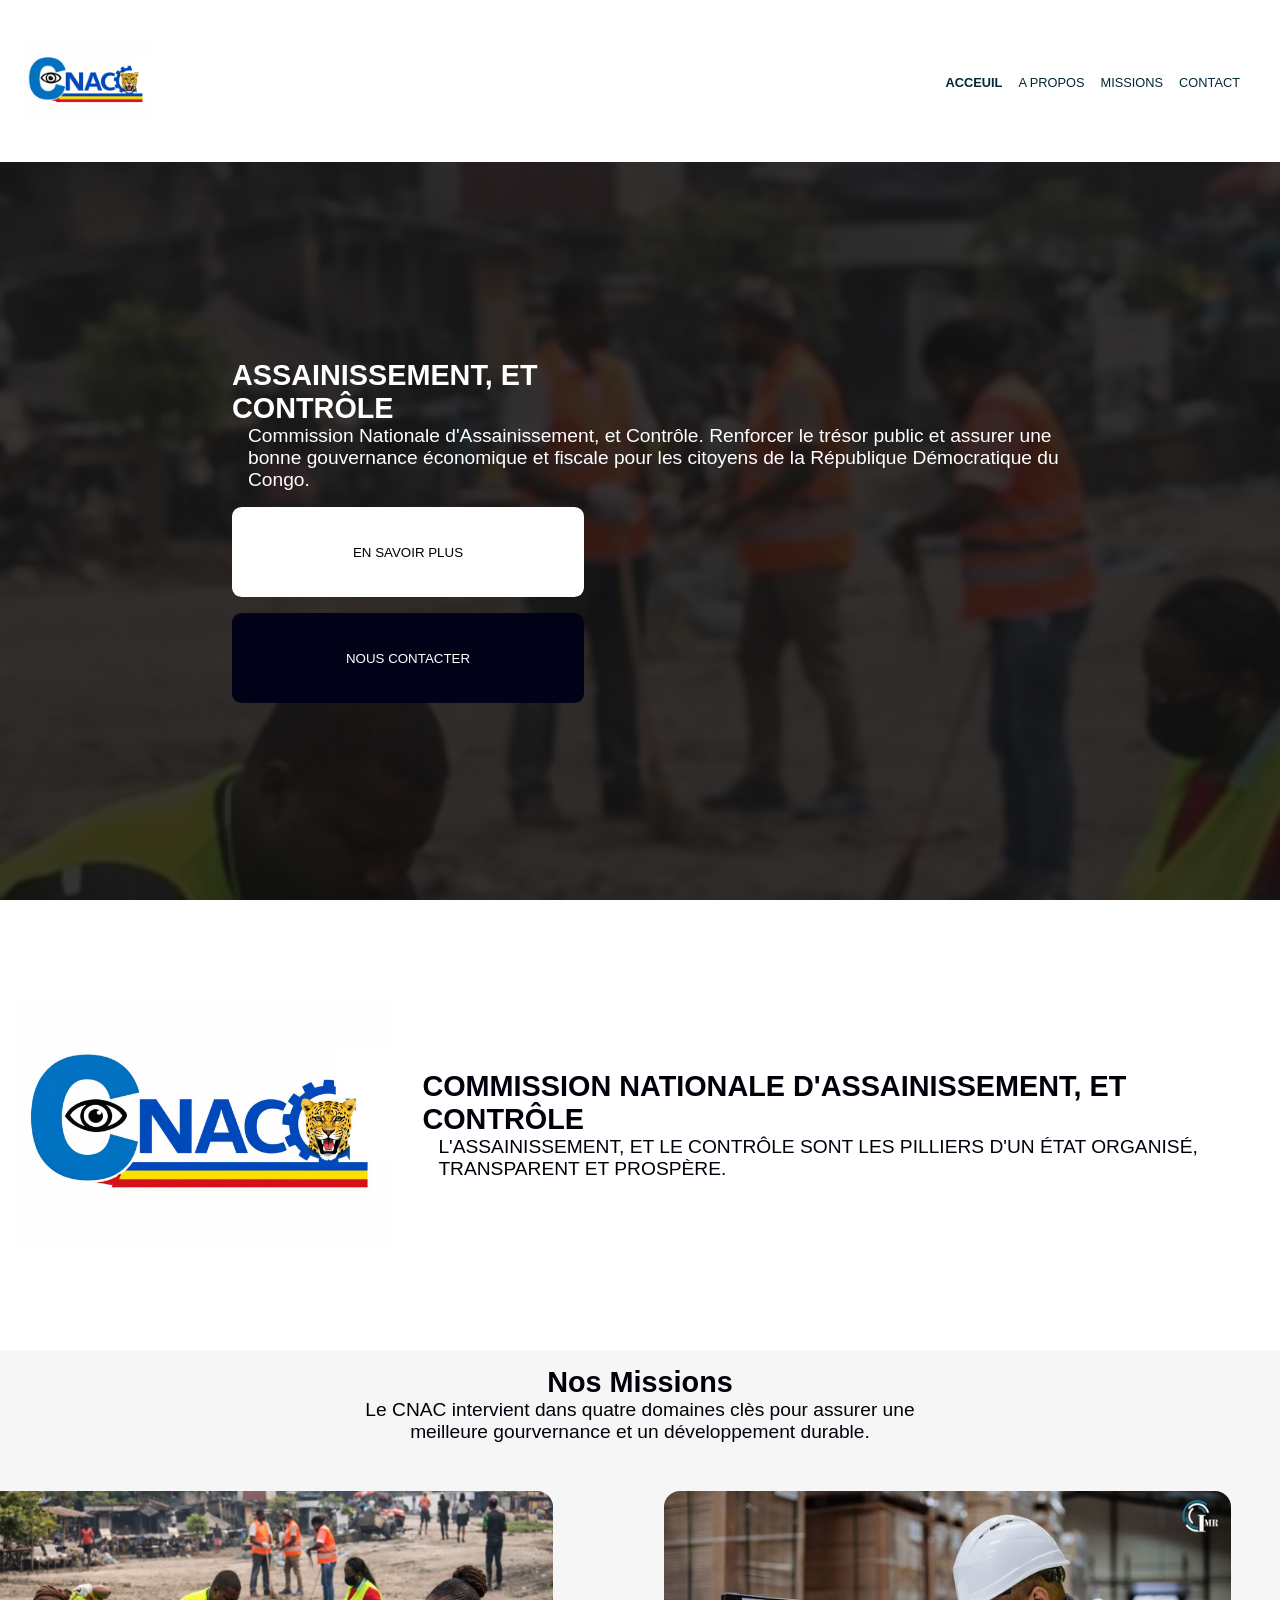
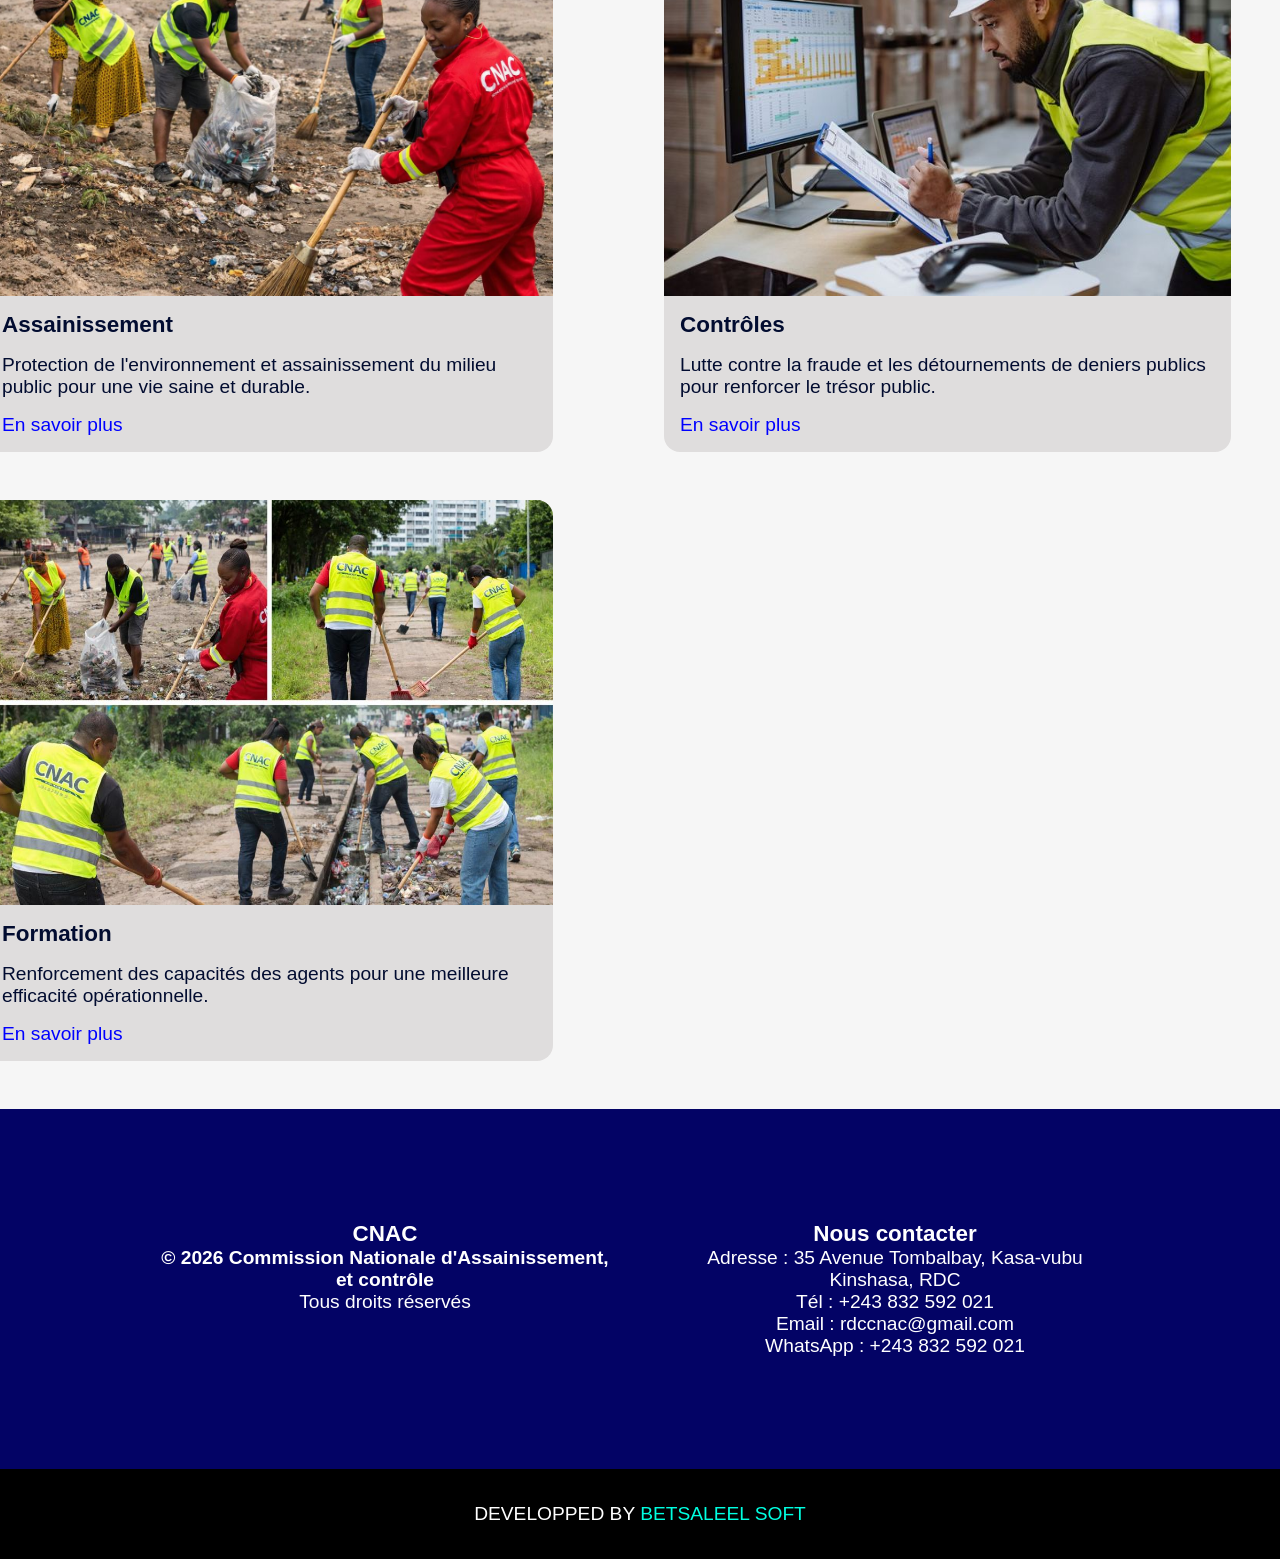
<file: index.html>
<!DOCTYPE html>
<html lang="fr">
<head>
    <meta charset="UTF-8">
    <meta name="viewport" content="width=device-width, initial-scale=1.0, maximum-scale=1.0, user-scalable=no">
    <title>CNAC RDC - Commission Nationale d'Assainissement et Contrôle</title>
    <meta name="description"
content="Site officiel de la Commission Nationale d'Assainissement et Contrôle de la RDC." />
    <link rel="shortcut icon" href="CNAC.jpg" type="image/x-icon">
    <link rel="icon" href="CNAC.jpg" type="image/png">
    <link rel="stylesheet" href="style.css">
    <script src="script.js" defer></script>
</head>
<body>
    <div id="loading" class="loading">
        <img src="Loading_icon.gif" alt="">
    </div>
    <header class="header">
        <div>
            <img src="CNAC.jpg" alt="logo_centre">
        </div>
        
        <nav class="navBar">
            <ul>
                <li>
                    <a href="" style="font-weight: 600;">Acceuil</a>
                </li>
                <li>
                    <a href="about.html">A propos</a>
                </li>
                <li>
                    <a href="mission.html">missions</a>
                </li>
                <li>
                    <a href="contact.html" >Contact</a>
                </li>
            </ul>
        </nav>
        <nav id="mySidenav" class="sideNav">
            <div class="active-link">
                <a href="index.html">Accueil</a>
            </div>
            <div>
                <a href="about.html">A propos</a>
            </div>
            <div>
                <a href="mission.html">Missions</a>
            </div>
            <div>
                <a href="contact.html">Contact</a>
            </div>
        </nav>
        <img id="sideNav" src="menu.png" alt="" class="menu" onclick="openNav()">
    </header>
    <main id="background-carousel" class="main">
        <section class="acceuil">
            <div class="home-text">
                <h1>Assainissement, et<br> Contrôle</h1>
                <div class="sous-home-text">
                    
                    <p>Commission Nationale d'Assainissement, et Contrôle. Renforcer le trésor public et assurer une bonne gouvernance économique et fiscale pour les citoyens de la République Démocratique du Congo.</p>
                </div>
                <button onclick="toAbout()">En savoir plus</button>
                <button style="background-color: rgb(1, 2, 23); color:white;" onclick="toContact()">Nous contacter</button>
            </div>
        </section>
        <section class="home-commission">
            <div class="cnaci-logo">
                <img src="CNAC.jpg" alt="cnaci-logo">
                <div class="cnaci-contenu">
                    <h2 style="text-transform: uppercase; font-family: 'Segoe UI', Tahoma, Geneva, Verdana, sans-serif;"> Commission nationale d'assainissement, et contrôle</h2>
                    <p style="text-transform: uppercase;">
                        L'assainissement, et le contrôle sont les pilliers d'un état organisé, transparent et  prospère.</p>
                      
                </div>
            </div>
        </section>
        <section class="container-home">
            <div class="title-container-home">
                <h2>Nos Missions</h2>
                <p>Le CNAC intervient dans quatre domaines clès pour assurer une meilleure gourvernance et un développement durable.</p>
            </div>
            <div class="containers-to-about">
                <div>
                    <img src="cnac_1.jpg" alt="">
                    <h3>Assainissement</h3>
                    <p>Protection de l'environnement et assainissement du milieu public pour une vie saine et durable.</p>
                    <button onclick="toMission()">En savoir plus</button>
                </div>
               
                <div>
                    <img src="controle_1.jpg" alt="">
                    <h3>Contrôles</h3>
                    <p>Lutte contre la fraude et les détournements de deniers publics pour renforcer le trésor public.</p>
                    <button onclick="toMission()">En savoir plus</button>
                </div>
                <div>
                    <img src="cnac_2.jpg" alt="">
                    <h3>Formation</h3>
                    <p>Renforcement des capacités des agents pour une meilleure efficacité opérationnelle. </p>
                    <button onclick="toMission()">En savoir plus</button>
                </div>
                
                
            </div>
          
        </section>
         </main>
         <footer class="footer">
            <div class="container-1">
                <div class="container-2">
                    <h3>CNAC</h3>
                    <p>
                        <strong>&copy; 2026 Commission Nationale d'Assainissement, et contrôle</strong>
                    </p>
                    <p>Tous droits réservés</p>
                </div>
                <div class="container-2">
                    <h3>Nous contacter</h3>
                    <p>Adresse : 35 Avenue Tombalbay, Kasa-vubu <br> Kinshasa, RDC</p>
                    <p>Tél : +243 832 592 021</p>
                    <p>Email : rdccnac@gmail.com</p>
                    <a href="https://wa.me/+243832592021" style="margin: 0 5px; text-decoration: none;">WhatsApp : +243 832 592 021</a>
                </div>
              
            </div>
            <div class="container-3">
                <p>Developped by <span style="color: rgb(0, 255, 225); cursor: pointer;" onclick="BetsaleelSoft()">Betsaleel Soft</span> </p>
            </div>
            </footer>
</body>
</html>
</file>
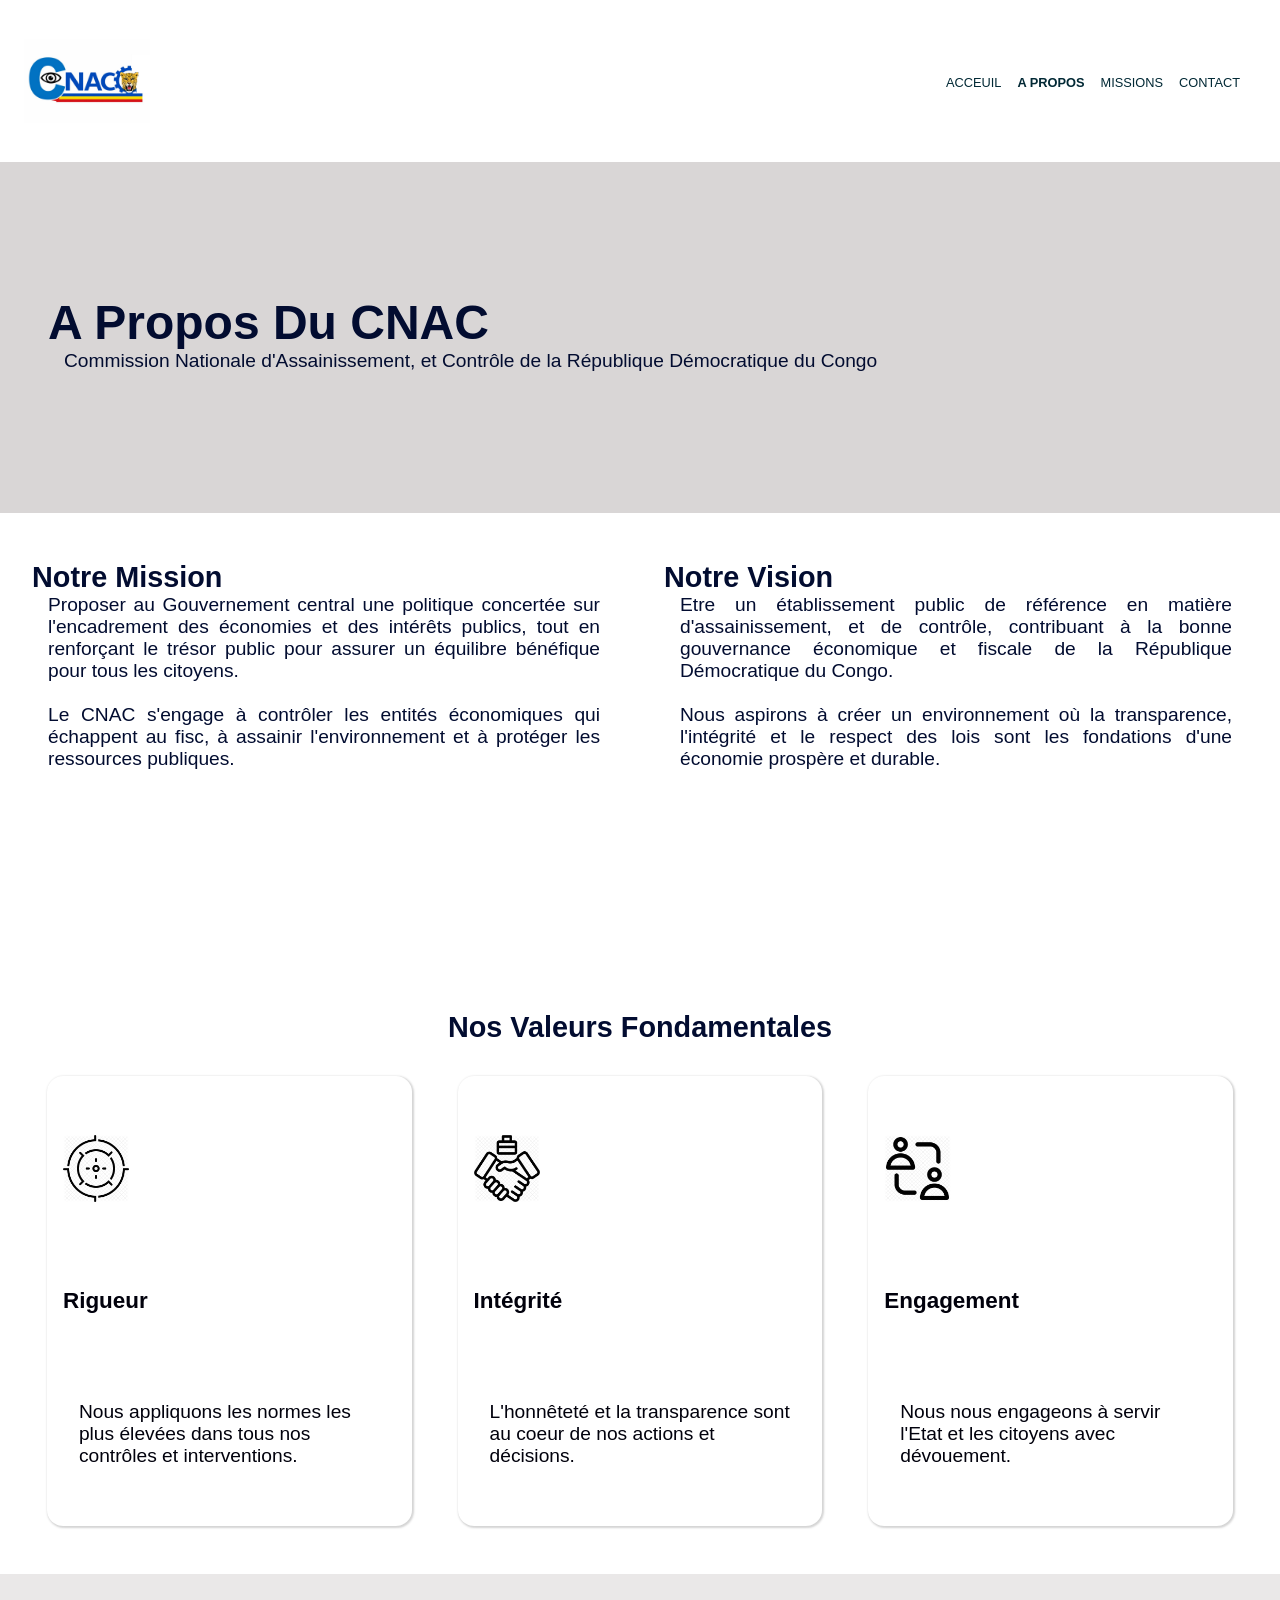
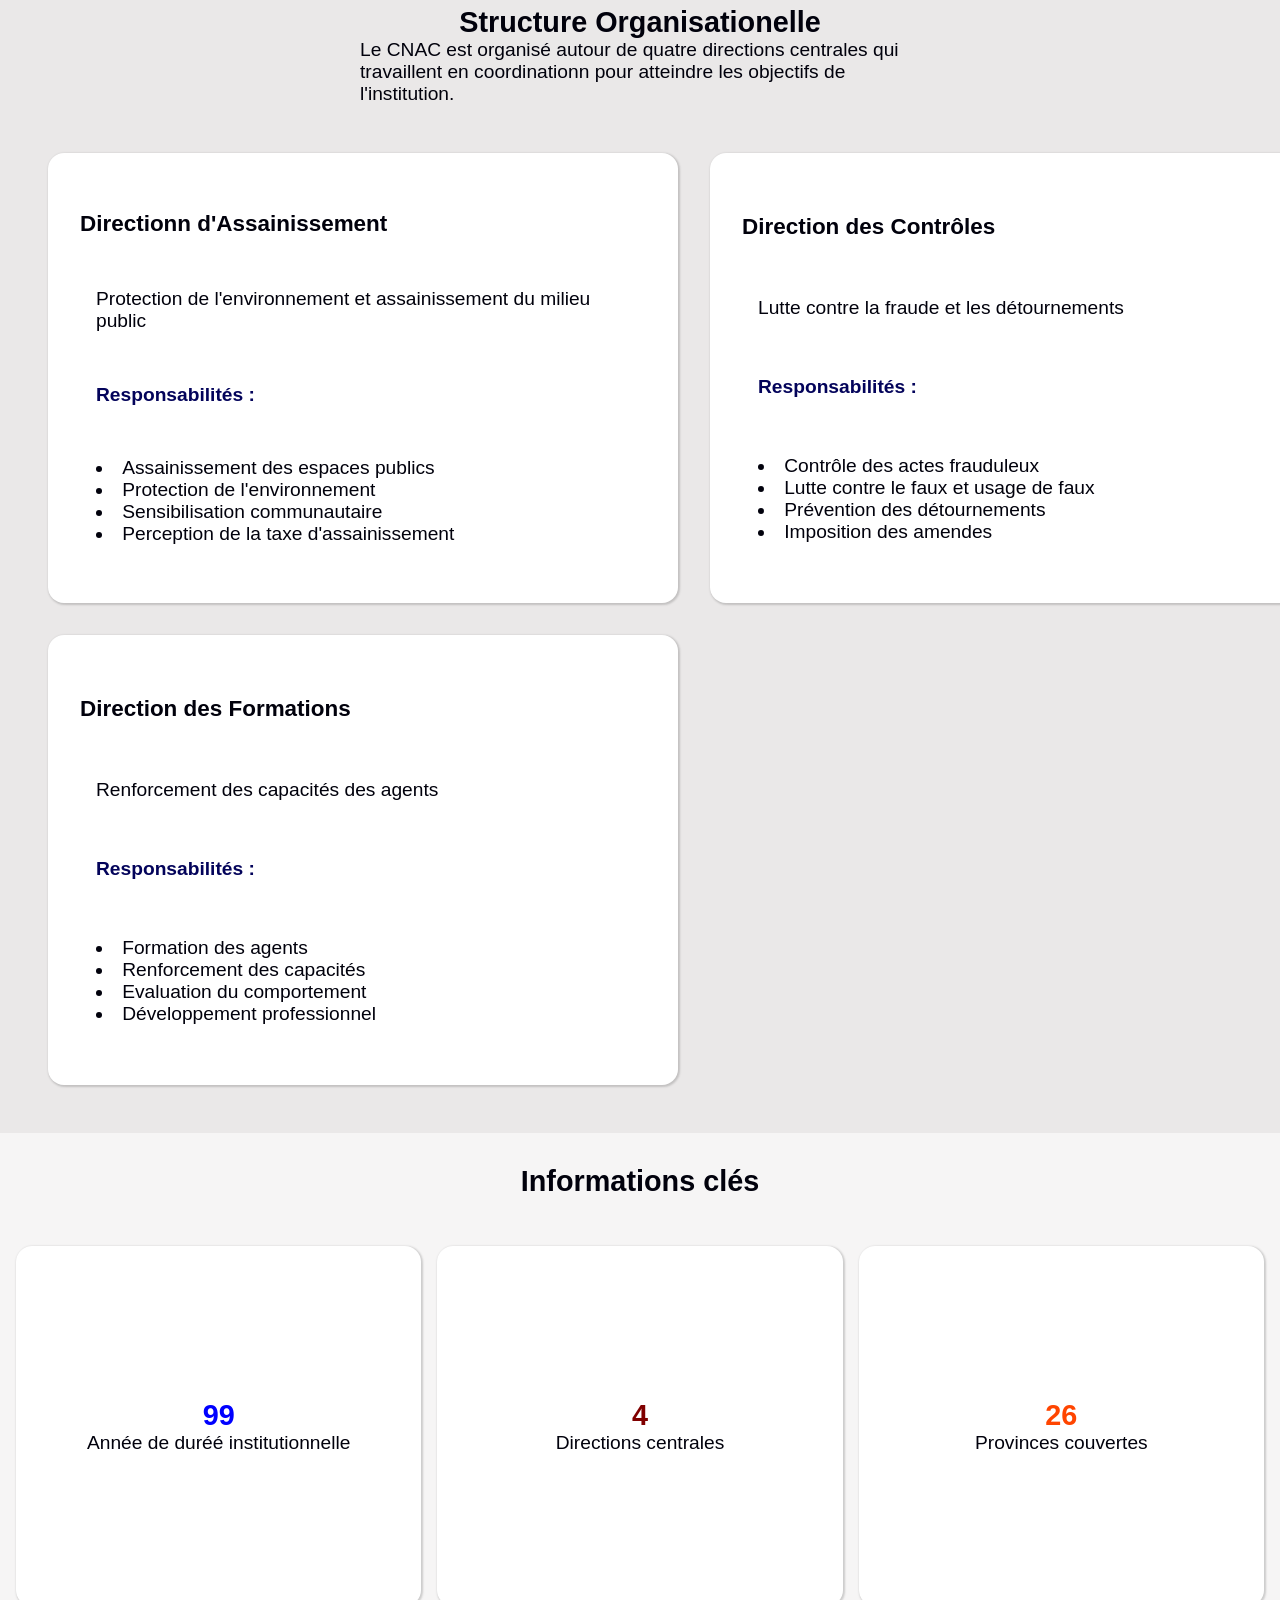
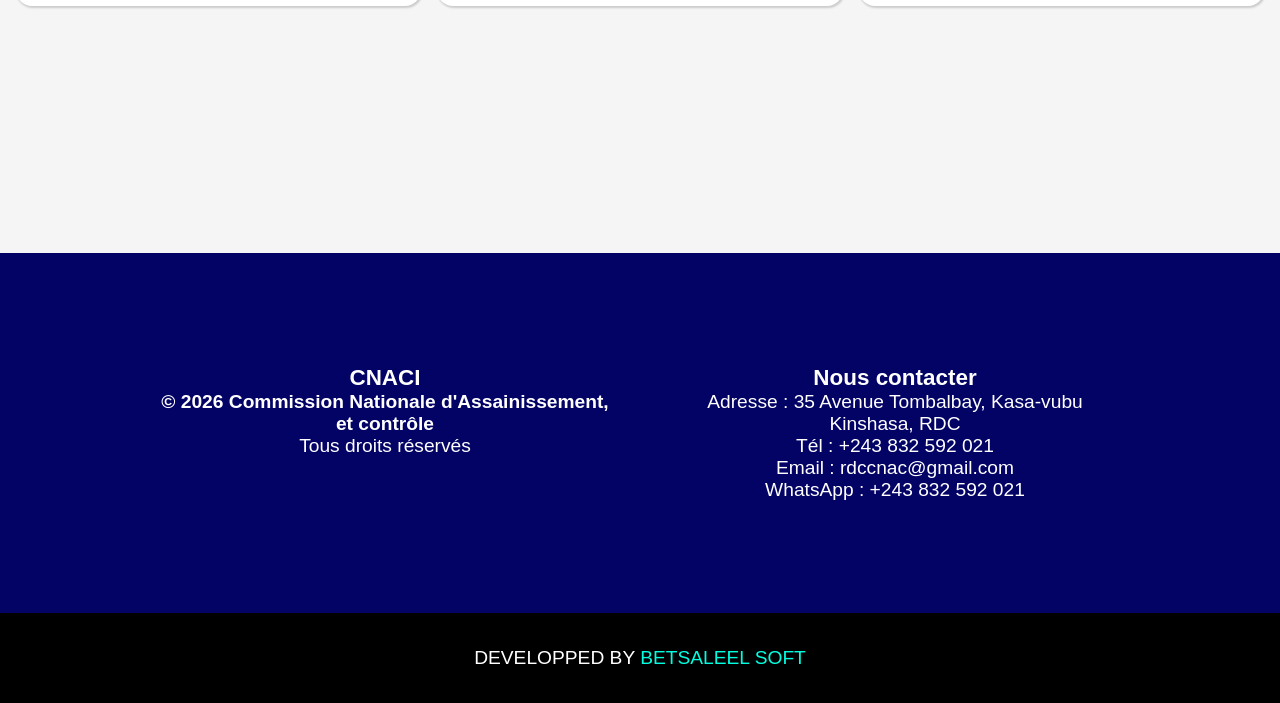
<file: about.html>
<!DOCTYPE html>
<html lang="fr">
<head>
    <meta charset="UTF-8">
    <meta name="viewport" content="width=device-width, initial-scale=1.0, maximum-scale=1.0, user-scalable=no">
    <title>CNAC RDC - Commission Nationale d'Assainissement et Contrôle</title>
    <meta name="description"
content="Site officiel de la Commission Nationale d'Assainissement et Contrôle de la RDC." />
    <link rel="shortcut icon" href="CNAC.jpg" type="image/x-icon">
    <link rel="icon" href="CNAC.jpg" type="image/png">
    <link rel="stylesheet" href="style.css">
    <script src="script.js" defer></script>
</head>
<body>
    <div id="loading" class="loading">
        <img src="Loading_icon.gif" alt="">
    </div>
    <header class="header">
        <div>
            <img src="CNAC.jpg" alt="logo_centre">
            <h2 id="titre"> CNACI</h2>
        </div>
        <nav class="navBar">
            <ul>
                <li>
                    <a href="index.html" >Acceuil</a>
                </li>
                <li>
                    <a href="about.html" style="font-weight: 600;">A propos</a>
                </li>
                <li>
                    <a href="mission.html">Missions</a>
                </li>
                <li>
                    <a href="contact.html">Contact</a>
                </li>
            </ul>
        </nav>
        <nav id="mySidenav" class="sideNav">
            <div>
                <a href="index.html">Accueil</a>
            </div>
            <div class="active-link">
                <a href="about.html">A propos</a>
            </div>
            <div>
                <a href="mission.html">Missions</a>
            </div>
            <div>
                <a href="contact.html">Contact</a>
            </div>
        </nav>
        <img id="sideNav" src="menu.png" alt="" class="menu" onclick="openNav()"></header>
    <main id="" class="main">
        <section class="about">
            <div class="header-about">
                <h1>A Propos Du CNAC</h1>
                <p>Commission Nationale d'Assainissement, et Contrôle de la République Démocratique du Congo</p>
            </div>
            <div class="detail-about">
                <div class="detail-item">
                    <h2>Notre Mission</h2>
                    <p>Proposer au Gouvernement central une politique concertée sur l'encadrement des économies et des intérêts publics, tout en renforçant le trésor public pour assurer un équilibre bénéfique pour tous les citoyens.</p>
                    <br>
                    <p>Le CNAC s'engage à contrôler les entités économiques qui échappent au fisc, à assainir l'environnement et à protéger les ressources publiques.</p>
                </div>
                <div class="detail-item">
                    <h2>Notre Vision</h2>
                    <p>Etre un établissement public de référence en matière d'assainissement, et de contrôle, contribuant à la bonne gouvernance économique et fiscale de la République Démocratique du Congo.</p>
                    <br>
                    <p>Nous aspirons à créer un environnement où la transparence, l'intégrité et le respect des lois sont les fondations d'une économie prospère et durable.</p>
                </div>
            </div>
            <div class="detail-valeur">
                <div class="header-detail-valeur">
                    <h1>Nos Valeurs Fondamentales</h1>
                </div>
                <div class="container-detail-valeur">
                    <div>
                        <img src="rigueur.webp" alt="">
                        <h3>Rigueur</h3>
                        <p>Nous appliquons les normes les plus élevées dans tous nos contrôles et interventions.</p>
                    </div>
                    <div>
                        <img src="integrite.webp" alt="">
                        <h3>Intégrité</h3>
                        <p>L'honnêteté et la transparence sont au coeur de nos actions et décisions.</p>
                    </div>
                    <div>
                        <img src="engagement.webp" alt="">
                        <h3>Engagement</h3>     
                        <p>Nous nous engageons à servir l'Etat et les citoyens avec dévouement.</p>
                    </div>
                </div>
            </div>
            <div class="structure">
                <div class="structure-title">
                    <h2>Structure Organisationelle</h2>
                    <p>Le CNAC est organisé autour de quatre directions centrales qui travaillent en coordinationn pour atteindre les objectifs de l'institution.</p>
                </div>
                <div class="directions-generales">
                    <div>
                        <h3>Directionn d'Assainissement</h3>
                        <p>Protection de l'environnement et assainissement du milieu public</p>
                        <p style="color: rgb(3, 3, 90); font-weight: bold;">Responsabilités :</p>
                        <ul>
                            <li>Assainissement des espaces publics</li>
                            <li>Protection de l'environnement</li>
                            <li>Sensibilisation communautaire</li>
                            <li>Perception de la taxe d'assainissement</li>
                        </ul>
                    </div>
                   
                    <div>
                        <h3>Direction des Contrôles</h3>
                        <p>Lutte contre la fraude et les détournements</p>
                        <p style="color: rgb(3, 3, 90); font-weight: bold;">Responsabilités :</p>
                        <ul>
                            <li>Contrôle des actes frauduleux</li>
                            <li>Lutte contre le faux et usage de faux</li>
                            <li>Prévention des détournements</li>
                            <li>Imposition des amendes</li>
                        </ul>
                    </div>
                    <div>
                        <h3>Direction des Formations</h3>
                        <p>Renforcement des capacités des agents</p>
                        <p style="color: rgb(3, 3, 90); font-weight: bold;">Responsabilités :</p>
                        <ul>
                            <li>Formation des agents</li>
                            <li>Renforcement des capacités</li>
                            <li>Evaluation du comportement</li>
                            <li>Développement professionnel</li>
                        </ul>
                    </div>
                </div>
            </div>
            <div class="informations-cles">
                <div class="information-title">
                    <h2>Informations clés</h2>
                </div>
                <div class="informations-containers">
                    <div>
                        <h1 style="color: blue;">99</h1>
                        <p>Année de duréé institutionnelle</p>
                    </div>
                    <div>
                        <h1 style="color: maroon;">4</h1>
                        <p>Directions centrales</p>
                    </div>
                    <div>
                        <h1 style="color: orangered;">26</h1>
                        <p>Provinces couvertes</p>
                    </div>
                </div>
            </div>
        
        </section>
         </main>
         <footer class="footer">
            <div class="container-1">
                <div class="container-2">
                    <h3>CNACI</h3>
                    <p>
                        <strong>&copy; 2026 Commission Nationale d'Assainissement, et contrôle</strong>
                    </p>
                    <p>Tous droits réservés</p>
                </div>
                <div class="container-2">
                    <h3>Nous contacter</h3>
                    <p>Adresse : 35 Avenue Tombalbay, Kasa-vubu <br> Kinshasa, RDC</p>
                    <p>Tél : +243 832 592 021</p>
                    <p>Email : rdccnac@gmail.com</p>
                    <a href="https://wa.me/+243832592021" style="margin: 0 5px; text-decoration: none;">WhatsApp : +243 832 592 021</a>
                </div>
              
            </div>
            <div class="container-3">
                <p>Developped by <span style="color: rgb(0, 255, 225); cursor: pointer;" onclick="BetsaleelSoft()">Betsaleel Soft</span> </p>
            </div>
            </footer>
</body>
</html>
</file>
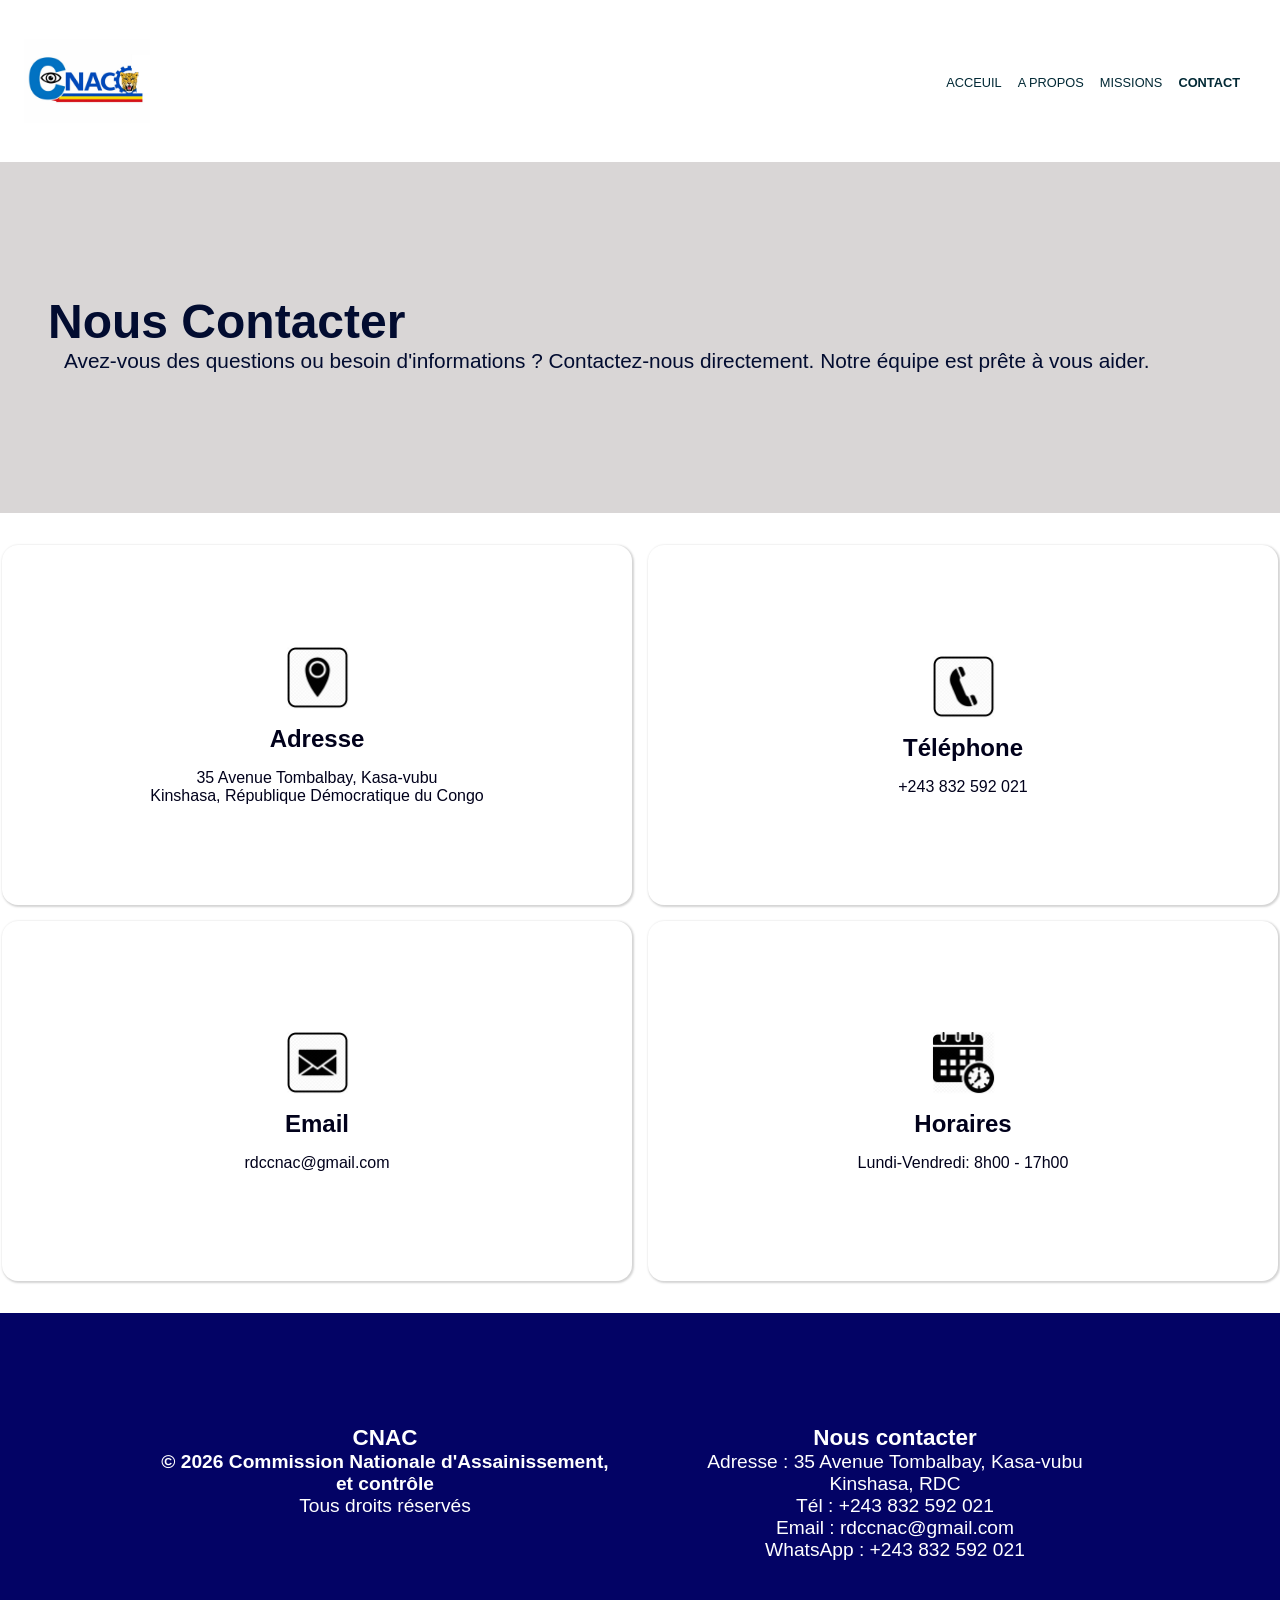
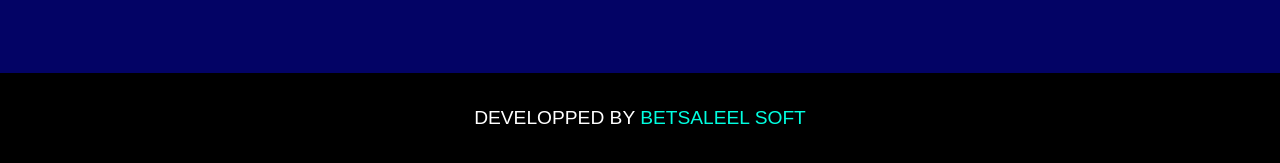
<file: contact.html>
<!DOCTYPE html>
<html lang="fr">
<head>
    <meta charset="UTF-8">
    <meta name="viewport" content="width=device-width, initial-scale=1.0, maximum-scale=1.0, user-scalable=no">
    <title>CNAC RDC - Commission Nationale d'Assainissement et Contrôle</title>
    <meta name="description"
content="Site officiel de la Commission Nationale d'Assainissement et Contrôle de la RDC." />
    <link rel="shortcut icon" href="CNAC.jpg" type="image/x-icon">
    <link rel="icon" href="CNAC.jpg" type="image/png">
    <link rel="stylesheet" href="style.css">
    <script src="script.js" defer></script>
</head>
<body>
    <div id="loading" class="loading">
        <img src="Loading_icon.gif" alt="">
    </div>
    <header class="header">
        <div>
            <img src="CNAC.jpg" alt="logo_cnaci">
             <h2 id="titre">CNAC</h2>
        </div>
        <nav class="navBar">
            <ul>
                <li>
                    <a href="index.html" >Acceuil</a>
                </li>
                <li>
                    <a href="about.html" >A propos</a>
                </li>
                <li>
                    <a href="mission.html">Missions</a>
                </li>
                <li>
                    <a href="contact.html" style="font-weight: 600;" >Contact</a>
                </li>
            </ul>
        </nav>
        <nav id="mySidenav" class="sideNav">
            <div>
                <a href="index.html">Accueil</a>
            </div>
            <div>
                <a href="about.html">A propos</a>
            </div>
            <div>
                <a href="mission.html">Missions</a>
            </div>
            <div class="active-link">
                <a href="contact.html">Contact</a>
            </div>
        </nav>
        <img id="sideNav" src="menu.png" alt="" class="menu" onclick="openNav()"></header>
    <main id="" class="">
        <section class="contact">
            <div class="header-contact">
                <h1>Nous Contacter</h1>
                <p>Avez-vous des questions ou besoin d'informations ? Contactez-nous directement. Notre équipe est prête à vous aider.</p>
            </div>
            <div class="main-contact">
                <div>
                    <img src="Location.png" alt="">
                <h2>Adresse</h2>
                <p> 35 Avenue Tombalbay, Kasa-vubu <br>Kinshasa, République Démocratique du Congo</p>
                </div>
                <div>
                    <img src="Phone.png" alt="">
                    <h2>Téléphone</h2>
                    <p>+243 832 592 021</p>
                </div>
                <div>
                    <img src="Message.png" alt="">
                    <h2>Email</h2>
                    <p>rdccnac@gmail.com</p>
                </div>
                <div>
                    <img src="horaire.webp" alt="">
                    <h2>Horaires</h2>
                    <p>Lundi-Vendredi: 8h00 - 17h00</p>
                </div>
            </div>
        </section>
         </main>
         <footer class="footer">
            <div class="container-1">
                <div class="container-2">
                    <h3>CNAC</h3>
                    <p>
                        <strong>&copy; 2026 Commission Nationale d'Assainissement, et contrôle</strong>
                    </p>
                    <p>Tous droits réservés</p>
                </div>
                <div class="container-2">
                    <h3>Nous contacter</h3>
                    <p>Adresse : 35 Avenue Tombalbay, Kasa-vubu <br> Kinshasa, RDC</p>
                    <p>Tél : +243 832 592 021</p>
                    <p>Email : rdccnac@gmail.com</p>
                    <a href="https://wa.me/+243832592021" style="margin: 0 5px; text-decoration: none;">WhatsApp : +243 832 592 021</a>
                </div>
              
            </div>
            <div class="container-3">
                <p>Developped by <span style="color: rgb(0, 255, 225); cursor: pointer;" onclick="BetsaleelSoft()">Betsaleel Soft</span> </p>
            </div>
            </footer>
</body>
</html>
</file>
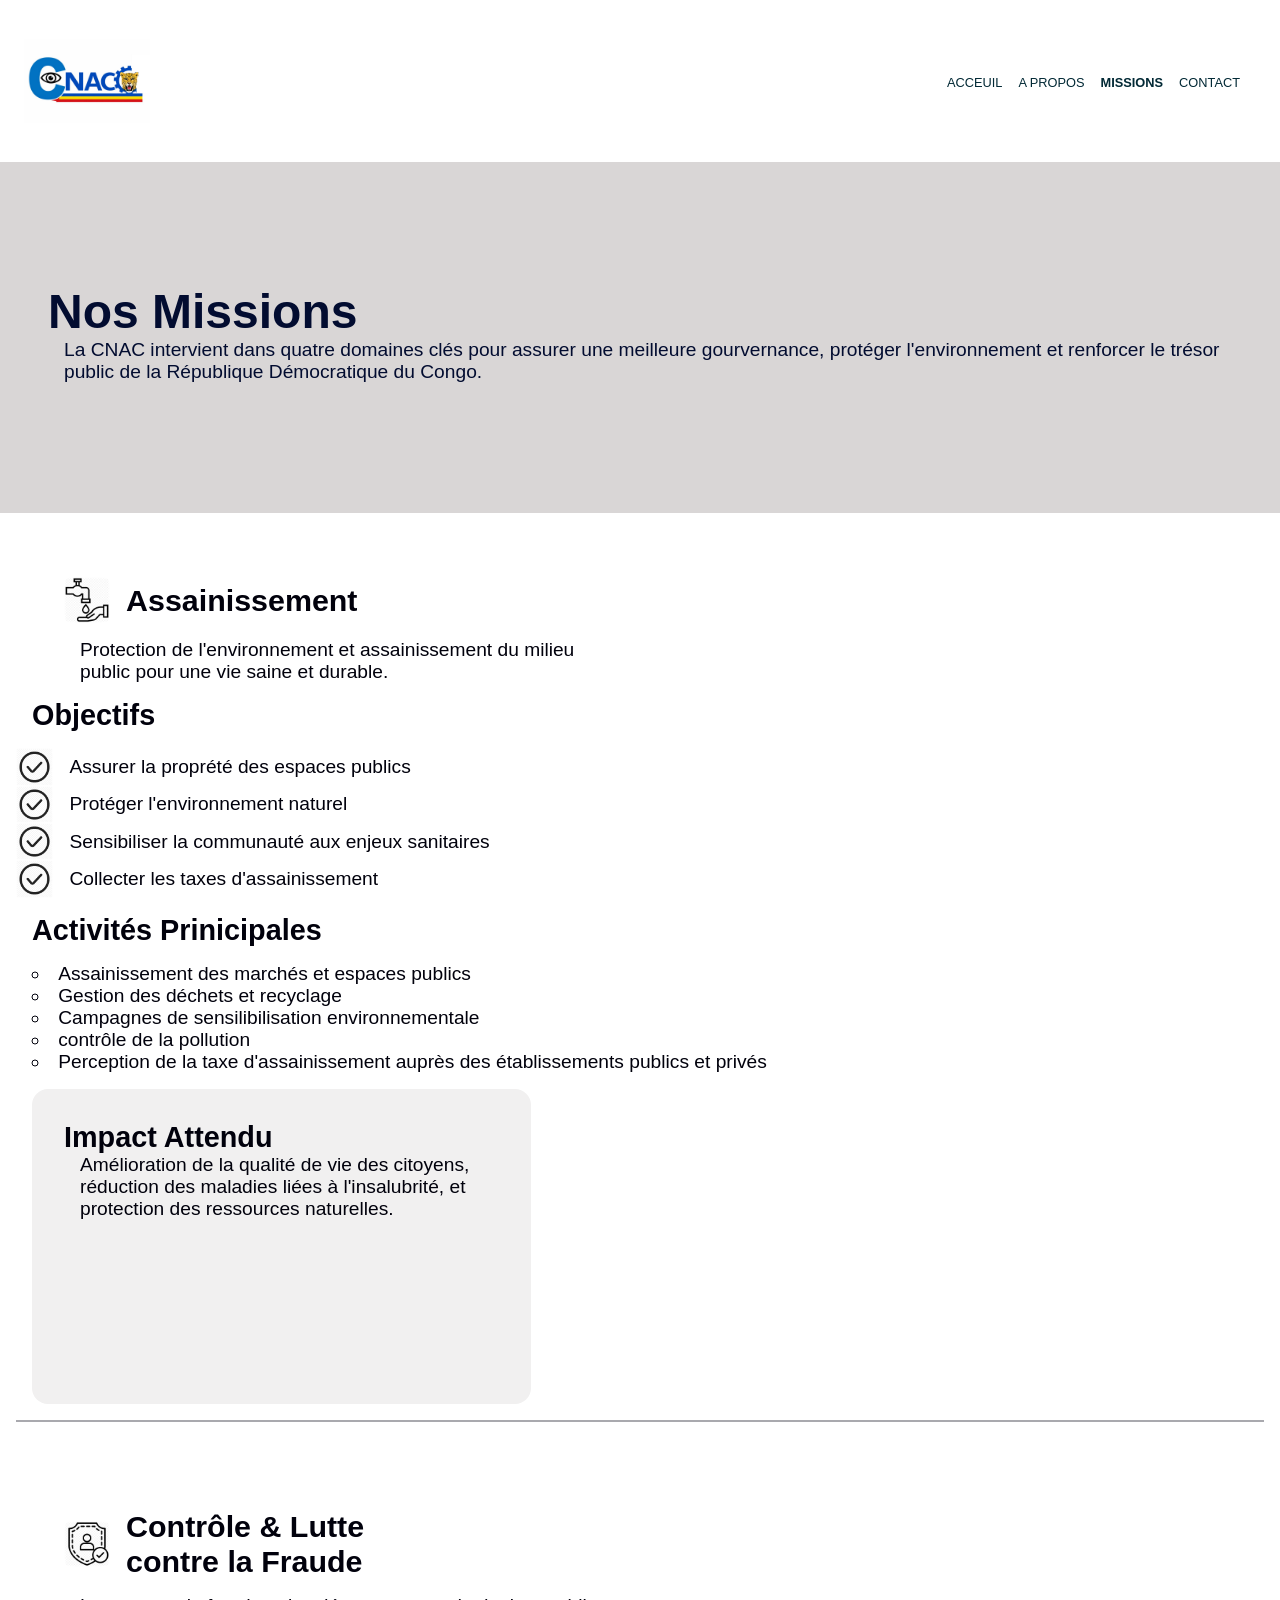
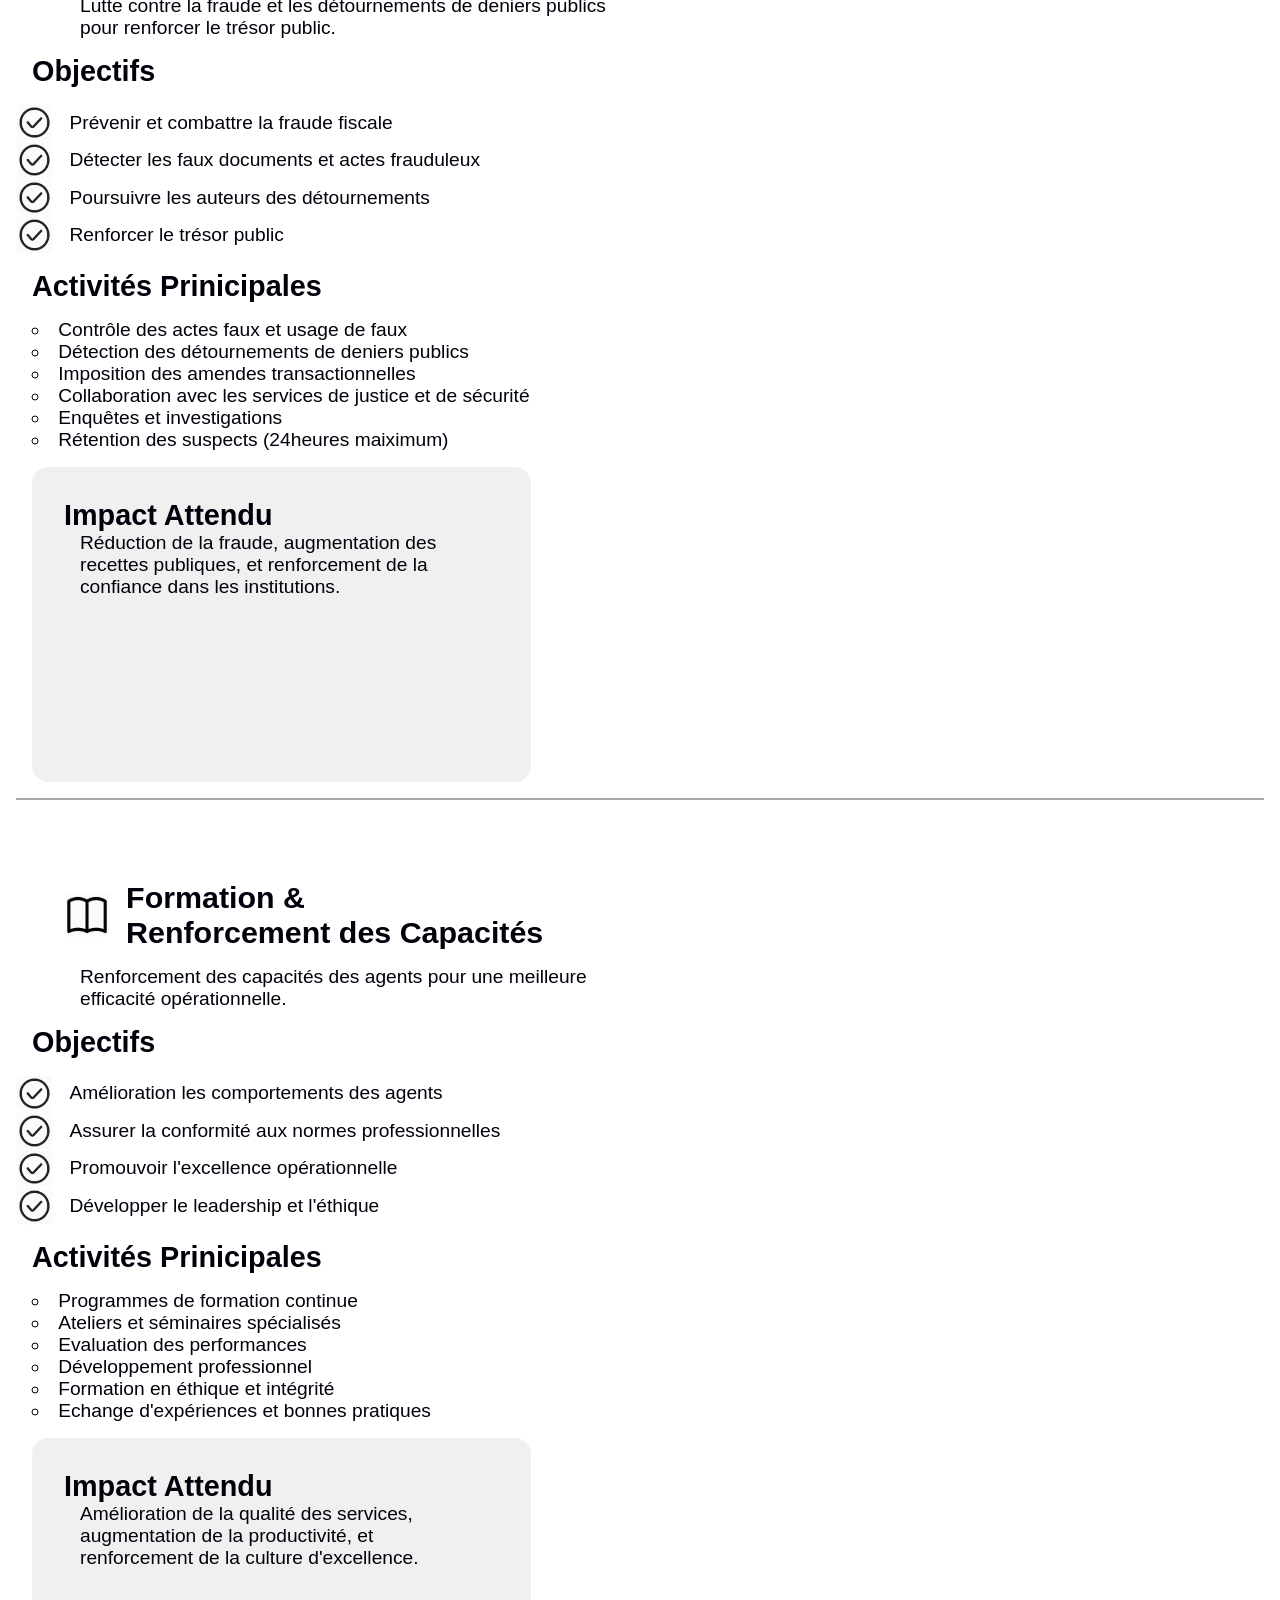
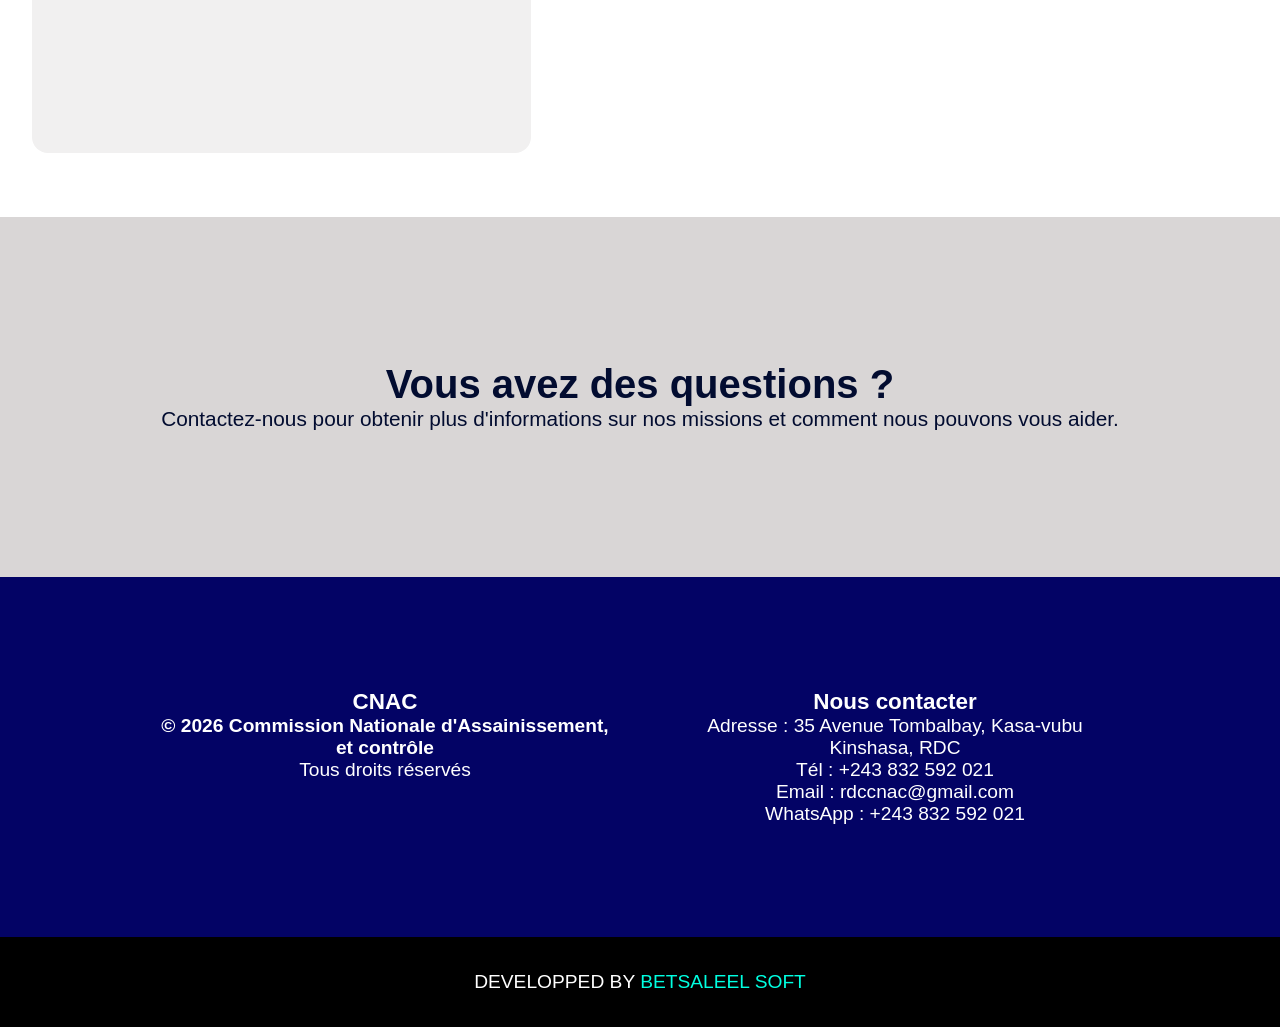
<file: mission.html>
<!DOCTYPE html>
<html lang="fr">
<head>
    <meta charset="UTF-8">
    <meta name="viewport" content="width=device-width, initial-scale=1.0, maximum-scale=1.0, user-scalable=no">
    <title>CNAC RDC - Commission Nationale d'Assainissement et Contrôle</title>
    <meta name="description"
content="Site officiel de la Commission Nationale d'Assainissement et Contrôle de la RDC." />
    <link rel="shortcut icon" href="CNAC.jpg" type="image/x-icon">
    <link rel="icon" href="CNAC.jpg" type="image/png">
    <link rel="stylesheet" href="style.css">
    <script src="script.js" defer></script>
</head>
<body>
    <div id="loading" class="loading">
        <img src="Loading_icon.gif" alt="">
    </div>
    <header class="header">
        <div>
            <img src="CNAC.jpg" alt="logo">
            <h2 id="titre">CNAC</h2>
        </div>
        
        <nav class="navBar">
            <ul>
                <li>
                    <a href="index.html">Acceuil</a>
                </li>
                <li>
                    <a href="about.html" >A propos</a>
                </li>
                <li>
                    <a href="mission.html" style="font-weight: 600;">Missions</a>
                </li>
                <li>
                    <a href="contact.html">Contact</a>
                </li>
            </ul>
        </nav>
        <nav id="mySidenav" class="sideNav">
            <div>
                <a href="index.html">Accueil</a>
            </div>
            <div>
                <a href="about.html">A propos</a>
            </div>
            <div class="active-link">
                <a href="mission.html">Missions</a>
            </div>
            <div>
                <a href="contact.html">Contact</a>
            </div>
        </nav>
        <img id="sideNav" src="menu.png" alt="" class="menu" onclick="openNav()"></header>
    <main class="main">      
        <section id="mission" class="mission">
            <div class="header-mission">
                <h1>Nos Missions</h1>
                <p>La CNAC intervient dans quatre domaines clés pour assurer une meilleure gourvernance, protéger l'environnement et renforcer le trésor public de la République Démocratique du Congo.</p>
            </div>
            <div class="assaini-mission">
                <div class="ass-mission">
                    <img src="assainissement.webp" alt="">
                    <h1>Assainissement</h1>
                </div>
                <div class="ass-txt">
                    <p>Protection de l'environnement et assainissement du milieu public pour une vie saine et durable.</p>
                </div>
                <h1>Objectifs</h1>
                <div class="sub-item-ass">
                    <img src="Okay.webp" alt="validation">
                    <p>Assurer la proprété des espaces publics</p>
                </div>
                <div class="sub-item-ass">
                    <img src="Okay.webp" alt="validation">
                    <p>Protéger l'environnement naturel</p>
                </div>
                <div class="sub-item-ass">
                    <img src="Okay.webp" alt="validation">
                    <p>Sensibiliser la communauté aux enjeux sanitaires</p>
                </div>
                <div class="sub-item-ass">
                    <img src="Okay.webp" alt="">
                    <p>Collecter les taxes d'assainissement</p>
                </div>
                <h1>Activités Prinicipales</h1>
                <ul>
                    <li>Assainissement des marchés et espaces publics</li>
                    <li>Gestion des déchets et recyclage</li>
                    <li>Campagnes de sensilibilisation environnementale</li>
                    <li>contrôle de la pollution</li>
                    <li>Perception de la taxe d'assainissement auprès des établissements publics et privés</li>
                </ul>
                <div class="ass-last-content">
                    <h2>Impact Attendu</h2>
                    <p>Amélioration de la qualité de vie des citoyens, réduction des maladies liées à l'insalubrité, et protection des ressources naturelles.</p>
                </div>
                <div class="last-bar"></div>
            </div>
  
            <div class="assaini-mission">
                <div class="ass-mission">
                    <img src="identification.webp" alt="">
                    <h1>Contrôle & Lutte <br> contre la Fraude</h1>
                </div>
                <div class="ass-txt">
                    <p>Lutte contre la fraude et les détournements de deniers publics pour renforcer le trésor public.</p>
                </div>
                <h1>Objectifs</h1>
                <div class="sub-item-ass">
                    <img src="Okay.webp" alt="">
                    <p>Prévenir et combattre la fraude fiscale</p>
                </div>
                <div class="sub-item-ass">
                    <img src="Okay.webp" alt="">
                    <p>Détecter les faux documents et actes frauduleux</p>
                </div>
                <div class="sub-item-ass">
                    <img src="Okay.webp" alt="">
                    <p>Poursuivre les auteurs des détournements</p>
                </div>
                <div class="sub-item-ass">
                    <img src="Okay.webp" alt="">
                    <p>Renforcer le trésor public</p>
                </div>
                <h1>Activités Prinicipales</h1>
                <ul>
                    <li>Contrôle des actes faux et usage de faux</li>
                    <li>Détection des détournements de deniers publics</li>
                    <li>Imposition des amendes transactionnelles</li>
                    <li>Collaboration avec les services de justice et de sécurité</li>
                    <li>Enquêtes et investigations</li>
                    <li>Rétention des suspects (24heures maiximum)</li>
                </ul>
                <div class="ass-last-content">
                    <h2>Impact Attendu</h2>
                    <p>Réduction de la fraude, augmentation des recettes publiques, et renforcement de la confiance dans les institutions.</p>
                </div>
                <div class="last-bar"></div>
            </div>
            <div class="assaini-mission">
                <div class="ass-mission">
                    <img src="formation.webp" alt="">
                    <h1>Formation & <br>Renforcement des Capacités</h1>
                </div>
                <div class="ass-txt">
                    <p>Renforcement des capacités des agents pour une meilleure efficacité opérationnelle.</p>
                </div>
                <h1>Objectifs</h1>
                <div class="sub-item-ass">
                    <img src="Okay.webp" alt="">
                    <p>Amélioration les comportements des agents</p>
                </div>
                <div class="sub-item-ass">
                    <img src="Okay.webp" alt="">
                    <p>Assurer la conformité aux normes professionnelles</p>
                </div>
                <div class="sub-item-ass">
                    <img src="Okay.webp" alt="">
                    <p>Promouvoir l'excellence opérationnelle</p>
                </div>
                <div class="sub-item-ass">
                    <img src="Okay.webp" alt="">
                    <p>Développer le leadership et l'éthique</p>
                </div>
                <h1>Activités Prinicipales</h1>
                <ul>
                    <li>Programmes de formation continue</li>
                    <li>Ateliers et séminaires spécialisés</li>
                    <li>Evaluation des performances</li>
                    <li>Développement professionnel</li>
                    <li>Formation en éthique et intégrité</li>
                    <li>Echange d'expériences et bonnes pratiques</li>
                </ul>
                <div class="ass-last-content">
                    <h2>Impact Attendu</h2>
                    <p>Amélioration de la qualité des services, augmentation de la productivité, et renforcement de la culture d'excellence.</p>
                </div>
            </div>
            <div class="demand-question">
                <h2>Vous avez des questions ?</h2>
                <p>Contactez-nous pour obtenir plus d'informations sur nos missions et comment nous pouvons vous aider.</p>
            </div>              
           
        </section>
    </main>
    <footer class="footer">
        <div class="container-1">
            <div class="container-2">
                <h3>CNAC</h3>
                <p>
                    <strong>&copy; 2026 Commission Nationale d'Assainissement, et contrôle</strong>
                </p>
                <p>Tous droits réservés</p>
            </div>
            <div class="container-2">
                <h3>Nous contacter</h3>
                <p>Adresse : 35 Avenue Tombalbay, Kasa-vubu <br> Kinshasa, RDC</p>
                <p>Tél : +243 832 592 021</p>
                <p>Email : rdccnac@gmail.com</p>
                <a href="https://wa.me/+243832592021" style="margin: 0 5px; text-decoration: none;">WhatsApp : +243 832 592 021</a>
            </div>
          
        </div>
        <div class="container-3">
            <p>Developped by <span style="color: rgb(0, 255, 225); cursor: pointer;" onclick="BetsaleelSoft()">Betsaleel Soft</span> </p>
        </div>
        </footer>
</body>
</html>
</file>
<file: style.css>
* {
    box-sizing: border-box;
    padding: 0;
    margin: 0;
}
html  {
    scroll-behavior: smooth;
    transition: 0.1s;
}
body {
    width: 100%;
    background-color: white;
    font-family: 'Segoe UI', Tahoma, Geneva, Verdana, sans-serif;
    font-weight: 200;
    color: rgb(1, 1, 12);
    font-size: 1.2rem;
}
.loading {
    background-color: white;
    display: flex;
    flex-direction: column;
    justify-content: center;
    align-items: center;
    height: 100vh;
    width: 100%;
    position:fixed;
    z-index: 100;
    top: 0;
}
.loading > img {
    width: 90%;
}

.header {
    z-index: 1;
    top: 0;
    position: fixed;
    width: 100%;
    height: 18vh;
    background-color: white;
    display: flex;
    flex-direction: row;
    justify-content: space-evenly;
    align-items: center;
    gap: 3rem;
    padding: 0.5rem;
}
#titre {
    display: none;
}
.header > div {
    display: flex;
    flex-direction: row;
    align-items: center;
    gap: 1rem;
    padding-left: 1rem;
}
.header > div > img {
    width: 15%;
}
.header > div > h2 {
    font-size: 1.2rem;
}
.navBar {
    padding: 2rem;
}
.navBar > ul {
    display: flex;
    flex-direction: row;
    justify-content: center;
    align-items: center;
    gap: 1rem;
    list-style: none;
}
.navBar > ul > li {
    text-wrap: nowrap;
}
.navBar > ul > li > a {
    text-decoration: none;
    color: rgb(2, 41, 53);
    text-transform: uppercase;
    font-family: inherit;
    font-size: 0.8rem;
    font-weight: 300;
    transition: 0.2s;
}
.navBar > ul > li > a:hover {
    color: rgb(53, 5, 2);
}
.menu {
    display: none;
}
.sideNav {
    display: none;
}
.active {
    font-size: 1.3rem;
    font-weight: 700;
}
#background-carousel {
    position: relative;
    min-height: 100vh;
    width: 100%;
    background-size: cover;
    background-position: center;
    transition: background-image 1s ease-in-out;
}
.acceuil {
    width: 100%;
    background-color: rgba(18, 17, 17, 0.845);
    margin-top: 18vh;
    min-height: 82vh;
    display: flex;
    flex-direction: row;
    justify-content: flex-end;
    align-items: center;
}
.home-text {
    display: flex;
    flex-direction: column;
    justify-content: center;
    align-items: start;
    padding: 0.5rem;
    margin-right: 10rem;
    height: 60vh;
    width: 70%;
    color: white;
    position: relative;
    -webkit-animation-name: animateright;
    -webkit-animation-duration: 2s;
    animation-name: animateright;
    animation-duration: 2s
}
.home-text > h1 {
    color: white;
    text-transform: uppercase;
    text-wrap: nowrap;
}
.sous-home-text {
    position: relative;
    -webkit-animation-name: animatebottom;
    -webkit-animation-duration: 2s;
    animation-name: animatebottom;
    animation-duration: 2s
}
.sous-home-text > h1 {
    padding-top: 1rem;
    color: white;
    text-transform: uppercase;
    font-weight: 200;
}
.home-text > button {
    margin-top: 1rem;
    height: 10vh;
    width: 40%;
    text-transform: uppercase;
    border: none;
    background-color: white;
    border-radius: 0.6rem;
    font-family: 'Segoe UI', Tahoma, Geneva, Verdana, sans-serif;
    position: relative;
    -webkit-animation-name: animateright;
    -webkit-animation-duration: 2s;
    animation-name: animateright;
    animation-duration: 2s;
    transition: 0.4s;
}
.home-text > button:hover {
    background-color: black;
    color: white;
}
.home-commission {
    width: 100%;
    background-color: white;
    height: 50vh;
    display: flex;
    flex-direction: row;
    justify-content: space-between;
    align-items: center;
    
}
.cnaci-logo {
    background-color: rgb(255, 255, 255);
    width: 100%;
    height: 50vh;
    display: flex;
    flex-direction: row;
    justify-content: space-evenly;
    align-items: center;
    gap: 2rem;
    padding: 1rem;
    animation: reveal linear;
    animation-timeline:view();
    animation-range-start: cover 0% ;
    animation-range-end: contain 20%;
}
.cnaci-logo > img {
    width: 30%;
}
.cnaci-logoenu {
    padding: 1rem;
    height: 50vh;
    width: 40%;
    display: flex;
    flex-direction: column;
    justify-content: center;
    align-items: flex-start;
    text-transform: capitalize;
}
.cnaci-logoenu > h1 {
    text-transform: uppercase;
    font-weight: 200;
}
.cnaci-logoenu > p {
   font-weight: 200;
}
.container-home {
    background-color: rgb(246, 246, 246);
    min-height: 100vh;
    display: flex;
    flex-direction: column;
    align-items: center;
    padding: 1rem;
    gap: 1rem;
}
.title-container-home {
    display: flex;
    flex-direction: column;
    justify-content: center;
    align-items: center;
    text-align: center;
    width: 50%;
    animation: reveal linear;
    animation-timeline:view();
    animation-range-start: cover 0% ;
    animation-range-end: contain 20%;
}
.containers-to-about {
    display:grid ;
    grid-template-columns: repeat(2, 70vh);
    justify-content: space-around;
    align-items: center;
    gap: 3rem;  
    padding: 2rem;
}
.containers-to-about > div {
    color: rgb(2, 12, 48);
    background-color: rgba(220, 217, 217, 0.872);
    display: flex;
    flex-direction: column;
    justify-content: space-evenly;
    align-items: flex-start;
    padding-bottom: 1rem;
    gap: 1rem;
    width: 90%;
    border-radius: 1rem;
}
.containers-to-about > div > img {
    width: 100%;
    border-radius: 1rem 1rem 0rem 0rem ;
    height: 45vh;    
}
.containers-to-about > div > h3, p, button {
    padding-left: 1rem;
    padding-right: 1rem;
}
.containers-to-about > div > button {
    background: none;
    border: none;
    font-size: 1.2rem;
    font-family: 'Segoe UI', Tahoma, Geneva, Verdana, sans-serif;
    color: blue;
    cursor: pointer;
}
.directeur-about {
    background-color: white;
    height: fit-content;
    width: 100%;
    display: flex;
    flex-direction: row;
    gap: 1rem;
    padding: 1rem;
}
.directeur-about > img {
    width:30%;
}
.directeur-about > div {
    width: 50%;
    text-align: justify;
    padding: 1rem;
}
.mission {
    background-color: white;
    min-height: 100vh;
    display: flex;
    flex-direction: column;
    gap: 2rem;
}
.header-mission {
    margin-top: 17vh;
    min-height: 40vh;
    width: 100%;
    background-color: rgb(217, 214, 214);
    display: flex;
    flex-direction: column;
    align-items: flex-start;
    justify-content: center;
    color: rgb(2, 12, 48);
    padding-left: 3rem;
}
.header-mission > h1 {
    font-size: 3rem;
    position: relative;
    -webkit-animation-name: animatebottom;
    -webkit-animation-duration: 2s;
    animation-name: animatebottom;
    animation-duration: 1s
}
.header-mission > p {
    font-size: 1.2rem;
    position: relative;
    -webkit-animation-name: animatebottom;
    -webkit-animation-duration: 2s;
    animation-name: animatebottom;
    animation-duration: 1s
}
.assaini-mission {
    min-height: 100vh;
    padding: 1rem;
    position: relative;
    -webkit-animation-name: animatebottom;
    -webkit-animation-duration: 2s;
    animation-name: animatebottom;
    animation-duration: 2s
}
.assaini-mission > h1 {
    padding: 1rem;
}
.assaini-mission > ul {
    padding-left: 1rem;
    list-style: inside circle;
}
.assaini-mission > ul > li  {
    animation: reveal linear;
    animation-timeline:view();
    animation-range-start: cover 0% ;
    animation-range-end: contain 20%;
}
.ass-mission {
    display: flex;
    flex-direction: row;
    justify-content: flex-start;
    align-items: center;
    gap: 1rem;
    padding:  1rem;
    margin: 0 2rem;
    animation: reveal linear;
    animation-timeline:view();
    animation-range-start: cover 0% ;
    animation-range-end: contain 20%;
}
.ass-mission > img {
    width: 4%;
    border-radius: 0.5rem;
}
.ass-mission > h1 {
    font-size: 1.9rem;
}
.ass-txt {
    padding-left: 3rem;
    width: 50%;
}
.sub-item-ass {
    display: flex;
    flex-direction: row;
    justify-content: flex-start;
    align-items: center;
    animation: reveal linear;
    animation-timeline:view();
    animation-range-start: cover 0% ;
    animation-range-end: contain 20%;
}
.sub-item-ass > img {
    width:3%;
}
.ass-last-content {
    background-color: rgb(241, 240, 240);
    border-radius:1rem;
    height: 35vh;
    width: 40%;
    margin:1rem ;
    padding: 2rem;
}
.last-bar {
    border: 1px solid rgba(1, 1, 17, 0.338);
}
.demand-question {
    background-color: rgb(217, 214, 214);
    width: 100%;
    min-height: 40vh;
    color: rgb(2, 12, 48);
    display: flex;
    flex-direction: column;
    justify-content: center;
    align-items: center;
}
.demand-question > h2 {
    font-size: 2.5rem;
}
.demand-question > p {
    font-size: 1.3rem;
}
#background-domaine {
    height: 65vh;
    width: 40%;
    display: flex;
    flex-direction: column;
    justify-content: center;
    align-items: center;
    overflow: hidden;
}

#about {
    background-position: left;
    background-repeat: no-repeat;
    background-size: cover;
    background-attachment: fixed;
    width: 100%;
}
.about {
    background-color: rgba(255, 255, 255, 0.845);
    display: flex;
    flex-direction: column;
}
.header-about {
    margin-top: 17vh;
    min-height: 40vh;
    width: 100%;
    background-color: rgb(217, 214, 214);
    display: flex;
    flex-direction: column;
    align-items: flex-start;
    justify-content: center;
    color: rgb(2, 12, 48);
    padding-left: 3rem;
}
.header-about > h1 {
    font-size: 3rem;
    position: relative;
    -webkit-animation-name: animatebottom;
    -webkit-animation-duration: 2s;
    animation-name: animatebottom;
    animation-duration: 1s
}
.header-about > p {
    font-size: 1.2rem;
    position: relative;
    -webkit-animation-name: animatebottom;
    -webkit-animation-duration: 2s;
    animation-name: animatebottom;
    animation-duration: 1s
}
.detail-about {
    width: 100%;
    display: flex;
    flex-direction: row;
    justify-content: center;
    align-items: center;
    gap: 1rem;
    padding: 1rem;
}
.detail-item {
    width: 100%;
    height: 50vh;
    padding: 2rem 1rem;
    text-align: justify;
    color: rgb(2, 12, 48);
    position: relative;
    -webkit-animation-name: animatebottom;
    -webkit-animation-duration: 2s;
    animation-name: animatebottom;
    animation-duration: 2s
}
.detail-valeur {
    padding: 1rem;
    gap: 1rem;
    width: 100%;
    display: flex;
    flex-direction: column;
}
.header-detail-valeur {
    display: flex;
    flex-direction: column;
    justify-content: center;
    align-items: center;
    color: rgb(2, 12, 48);
    animation: reveal linear;
    animation-timeline:view();
    animation-range-start: cover 0% ;
    animation-range-end: contain 20%;
}
.container-detail-valeur {
    display: flex;
    flex-direction: row;
    justify-content: space-around;
    align-items: center;
    gap: 1rem;
    padding: 1rem;
}
.container-detail-valeur > div {
    border-radius: 1rem;
    height: 50vh;
    width: 30%;
    box-shadow: 1px 1px 2px 1px rgba(50, 50, 50, 0.208);
    display: flex;
    flex-direction: column;
    justify-content: space-around;
    align-items: flex-start;
    padding: 1rem;
    margin-bottom: 1rem;
    animation: reveal linear;
    animation-timeline:view();
    animation-range-start: cover 0% ;
    animation-range-end: contain 20%;
}
.container-detail-valeur > div > img {
    width: 20%;
}
.structure {
    background-color: rgba(217, 214, 214, 0.559);
    min-height: 100vh; 
    display: flex;
    flex-direction: column;
    align-items: center;
    padding: 1rem;
}
.structure-title {
    width: 50%;
    display: flex;
    flex-direction: column;
    justify-content: center;
    align-items: center;
    padding: 1rem;
    animation: reveal linear;
    animation-timeline:view();
    animation-range-start: cover 0% ;
    animation-range-end: contain 20%;
}
.directions-generales {
    width: 100%;
    min-height: 100vh;
    display:grid ;
    grid-template-columns: repeat(2, 70vh);
    justify-content: space-around;
    align-items: center;
    gap: 2rem;  
    padding: 2rem;

}
.directions-generales > div {
    background-color: white;
    height: 50vh;
    border-radius: 1rem;
    box-shadow: 1px 1px 2px 1px rgba(50, 50, 50, 0.208);
    display: flex;
    flex-direction: column;
    justify-content: space-around;
   align-items: flex-start; 
   padding: 2rem;
}
.directions-generales > div > ul {
    padding-left: 1rem;
    list-style: inside;
}
.informations-cles {
    background-color: rgb(246, 245, 245);
    width: 100%;
    min-height: 80vh;
}
.information-title {
    text-align: center;
    padding: 2rem;
}
.informations-containers {
    display: flex;
    flex-direction: row;
    justify-content: center;
    gap: 1rem;
    padding: 1rem;
}
.informations-containers > div {
    background-color: white;
    border-radius: 1rem;
    box-shadow: 1px 1px 2px 1px rgba(50, 50, 50, 0.208);
    height: 40vh;
    width: 100%;
    display: flex;
    flex-direction: column;
    justify-content: center;
    align-items: center;
}
.contact {
    min-height: 100vh;
    display: flex;
    flex-direction: column;
   
}
.header-contact {
    margin-top: 17vh;
    min-height: 40vh;
    width: 100%;
    background-color: rgb(217, 214, 214);
    display: flex;
    flex-direction: column;
    align-items: flex-start;
    justify-content: center;
    color: rgb(2, 12, 48);
    padding-left: 3rem;
}
.header-contact > h1 {
    font-size: 3rem;
    position: relative;
    -webkit-animation-name: animatebottom;
    -webkit-animation-duration: 2s;
    animation-name: animatebottom;
    animation-duration: 1s
}
.header-contact > p {
    font-size: 1.3rem;
    position: relative;
    -webkit-animation-name: animatebottom;
    -webkit-animation-duration: 2s;
    animation-name: animatebottom;
    animation-duration: 2s
}
.main-contact {
    background-color: rgb(255, 255, 255);
    display:grid ;
    grid-template-columns: repeat(2, 70vh);
    justify-content: center;
    align-items: center;
    gap: 1rem;  
    padding: 2rem;   
}
.main-contact > div {
    color: rgb(1, 1, 27);
    height: 40vh;
    width: 100%;
    background-color: rgb(255, 255, 255);
    border-radius: 1rem;
    box-shadow: 1px 1px 2px 1px rgba(50, 50, 50, 0.208);
    display: flex;
    flex-direction: column;
    justify-content: center;
    align-items: center;
    font-size: 1rem;
    gap: 1rem;
}
.main-contact > div > img {
    width: 10%;
}
.main-contact > div > p {
    text-align: center;
}
.direction-contact {
    background-color: rgba(246, 244, 244, 0.973);
    display:grid ;
    grid-template-columns: repeat(2, 70vh);
    justify-content: center;
    align-items: center;
    gap: 1rem;  
    padding: 1.5rem;
}
.direction-item {
    min-height: 30vh;
    background-color: rgb(255, 255, 255);
    width: 100%;
    border-radius: 0.7rem;
    padding: 4rem 3rem;
    gap: 1rem;
    box-shadow: 1px 1px 2px 1px rgba(50, 50, 50, 0.208); 
}
.direction-item > h2 {
    font-size: 1.4rem;
}
.sub-item {
    padding: 0.2rem;
    display: flex;
    flex-direction: row;
    gap: 0.5rem;
    margin-left:1rem ;
}
.sub-item > img {
    width: 10%;
}
.footer {
    width: 100%;
    background-color: rgb(8, 8, 14);
    background-color: rgb(3, 3, 101);
    min-height: 50vh;
    color: white;
    display: flex;
    flex-direction: column;
    justify-content: center;
    align-items: center;
}
.container-1 {
    max-width: 1000px;
    margin: auto;
    display: flex;
    flex-wrap: wrap;
    justify-content: space-between;
    gap: 20px;
    text-align: center;
}
.container-2 {
    flex: 1 1 250px;
}
.container-2 > a {
    color: white;
}
.container-3 {
    background-color: black;
    width: 100%;
    height: 10vh;
    display: flex;
    flex-direction: column;
    justify-content: center;
    align-items: center;
}
.container-3 > p {
    font-family: 'Segoe UI', Tahoma, Geneva, Verdana, sans-serif;
    font-weight: 300;
    text-transform: uppercase;
}
/* Tablette */
@media screen {
    
}
/* RESPONSIVE DESIGN FOR MOBILE */
@media (max-width:475px) {
    .header {
        width: 100%;
        height: 15vh;
    }
    .header > div {
        gap: 0.2rem;
    }
    .header > div > h2 {
        display: none;
    }
    .header > div > img {
        width: 45%;
    }
    .navBar {
        display: none;
    }
    .menu {
        display: block;
        width: 14%;
        padding: 0.5rem;
        border-radius: 0.2rem;
    }
    .sideNav {
        height: 90vh;
        width: 0%;
        position: fixed;
        top:15vh;
        left: 0;
        background-color: white;
        overflow-x: hidden ;
        border-radius: 0em  0em 0em 0em;
        transition:0.1s ;
        z-index: 1;
        display: flex;
        flex-direction: column;
}
    .sideNav > div {
        font-weight: bold;
        display: flex;
        flex-direction: column;
        justify-content: center;
        align-items: flex-start;
        border-bottom: 0px solid black;
        width: 100%;

}
    .active-link {
       background-color: rgb(228, 228, 236);
    }
    .sideNav > div > a {
        padding: 0.9rem;
        text-wrap: nowrap;
        font-size: 1.2rem;
        font-weight: 300;
        font-family: 'Segoe UI', Tahoma, Geneva, Verdana, sans-serif;
        text-decoration: none;
        color: rgb(1, 4, 23);
    }
    #background-carousel {
        background-position: center;
    }
    .acceuil {
        margin-top: 15vh;
        min-height: 85vh;
        flex-direction: column;
        justify-content: center;
        align-items: center;
    }
    .home-text {
        min-height: 85vh;
        padding: 0rem;
        margin-right: 5rem;
    }
    .home-text > h1 {
        text-wrap: wrap;
    }
    .sous-home-text {
        width:300px;
    }
    .home-text > button {
        width: 100%;
        height: 7vh;
    }
    .form-connexion {
        border: 2px solid yellow;
        width: 90%;
        position: relative;
        -webkit-animation-name: animateright;
        -webkit-animation-duration: 1s;
        animation-name: animateright;
        animation-duration: 1s;
    }
    .home-commission {
        min-height: 85vh;
    }
    .cnaci-logo {
        position: relative;
        flex-direction: column;
        height: fit-content;
        gap: 0;
        max-height: 85vh;
    }
    .cnaci-logo > img {
        width: 90%;
        min-width: 50%;
    }
    .cnaci-contenu {
        width: 100%;
        text-align: center;
        gap: 1rem;
        display: flex;
        flex-direction: column;
        align-items: center;
    }
    .title-container-home {
        width: 100%;
    }
    .containers-to-about  {
        width: 100%;
        display: flex;
        flex-direction: column;
        padding: 1rem;
    }
    .containers-to-about > div {
        width: 100%;
    }
    .containers-to-about > div > img {
        height: 35vh;

    }
    .containers-to-about > div > p {
        padding-right: 1rem;
    }
    .background-domaine > img {
        width: 90%;
        height: 40vh;
    }
    .directeur-about {
      flex-direction: column;
      border: 2px solid blue;
    }
    .directeur-about > img {
        width:100%;
    }
    .directeur-about > div {
       width: 100%;
       padding: 0rem;
    }
    .about {
        height:fit-content;
    }
    .header-about {    
        gap: 1rem;
        margin-top: 15vh;
        padding-left: 1rem;
        padding-right: 0.5rem;
        flex-direction: column;
        height: fit-content;
    }
    .header-about > h1 {
        font-size: 2rem;
        color: blue;
    }

    .detail-about {
        flex-direction: column;
        padding: 1rem;
    }
    .detail-item {
        padding: 0rem ;
        margin: 1rem;
        height: fit-content;
    }
    .detail-item > p {
        padding: 0rem;
    }
    .container-detail-valeur {
        display: flex;
        flex-direction: column;
        padding: 0rem;
    }
    .container-detail-valeur > div {
        width: 100%;
        height: fit-content;
        gap: 2rem;
    }
    .structure {
        gap: 1rem;
    }
    .structure-title {
        width: 100%;
    }
    .directions-generales {
        display: flex;
        flex-direction: column;
        padding: 0;
    }
    .directions-generales > div {
        width: 100%;
        justify-content: center;
        gap: 1rem;
        height: fit-content;
    }
    .informations-containers {
        display: flex;
        flex-direction: column;
    }
    .informations-containers > div {
        height: 30vh;
    }
    .header-mission {
        margin-top: 15vh;
        padding-left: 1rem;
    }
    .header-mission > h1 {
            font-size: 2rem;
            color: blue;
    }
    .assaini-mission {
        height: fit-content;
        display: flex;
        flex-direction: column;
        gap: 0.2rem;
    }
    .ass-mission {
        margin: 0;
    }
    .ass-txt {
        width: 100%;
    }
    .ass-mission > img {
        width: 20%;
    }
    .ass-last-content {
        width: 100%;
        margin: 0;
        padding: 1.7rem;
        height: fit-content;
        margin-top: 0.5rem;
        margin-bottom: 0.5rem;
    }
    .demand-question {
        padding: 2rem 1rem;
        text-align: center;
        min-height: fit-content;
    }
    .header-contact {
        margin-top: 15vh;
        padding: 1rem;
    }
    .header-contact > h1 {
        font-size: 2rem;
        color: blue;
    }
    .main-contact {
        display: flex;
        flex-direction: column;
        padding: 0.5rem;
    }
    .main-contact > div {
        height: 30vh;
        width: 95%;
    }
    .direction-contact {
        display: flex;
        flex-direction: column;
    }
    .sub-item > p {
        text-align: center;
    }
    .footer {
        min-height: 85vh;
    }
}


/* Animation */
@-webkit-keyframes animatebottom {
    from {
          bottom:-60px;
          opacity:0
       }
    to {
      bottom:0px;
      opacity:1 ;
      }
}
@keyframes animatebottom {
    from{
          bottom:-60px;
          opacity:0
    }
    to{
          bottom:0;
          opacity:1
    }
}
@-webkit-keyframes animateright {
    from {
        right: -50px;
        opacity: 0;
    }
    to {
        right: 0px;
        opacity: 1;
    }
}
@keyframes animateright {
    from {
        right: -50px;
        opacity: 0;
    }
    to {
        right: 0px;
        opacity: 1;
    }
}
@keyframes reveal {
    from {
        transform: scale(0);
        opacity: 0;
    }
    to {
        transform: scale(1);
        opacity: 1;
    }
}
</file>
